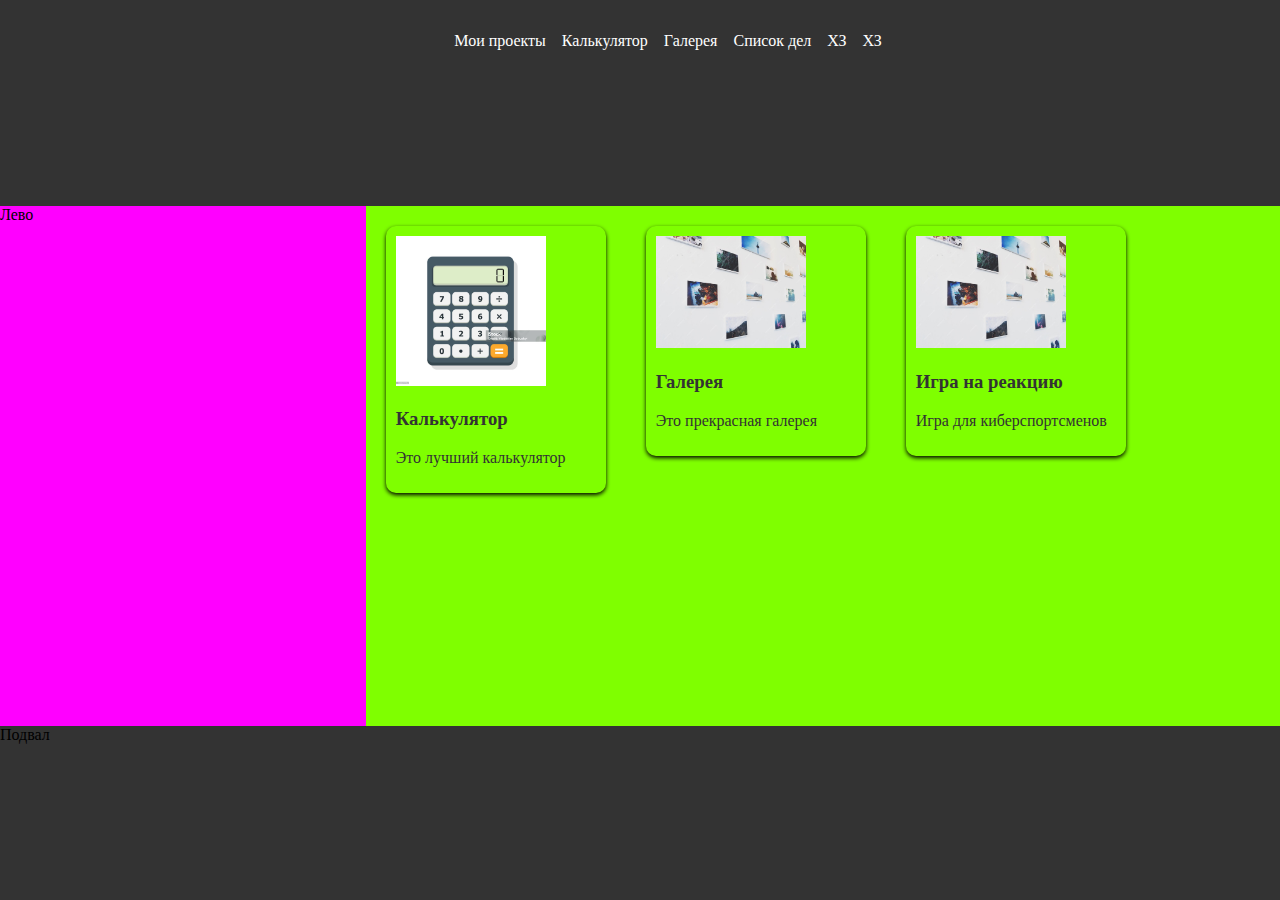
<file: index.html>
<!DOCTYPE html>
<html lang="en">
<head>
    <meta charset="UTF-8">
    <meta name="viewport" content="width=device-width, initial-scale=1.0">
    <title>Портфолио</title>
    <link rel="stylesheet" href="Style/style.css">
</head>
<body>
    <header>
        <nav>
            <ul class="main-menu"> 
                <li><a href="">Мои проекты</a></li>
                <li><a href="">Калькулятор</a></li>
                <li><a href="">Галерея</a></li>
                <li><a href="">Список дел</a></li>
                <li><a href="">ХЗ</a></li>
                <li><a href="">ХЗ</a></li>
            </ul>
        </nav>
    </header>
    <div class="conteainer">
        <aside>Лево</aside>
        <main>
            <a href="Program/clac/index.html">
                <div class="card">
                    <img src="Images/istockphoto-1031072096-1024x1024.jpg" alt="">
                    <h3>Калькулятор</h3>
                    <p>Это лучший калькулятор</p>
                </div>  
            </a>
            <a href="Program/gallery/index.html">
            <div class="card">
                <img src="Images/close-up-of-modern-building_1048944-29406155.jpg" alt="">
                <h3>Галерея</h3>
                <p>Это прекрасная галерея</p>
            </div>
            </a>
            <a href="Program/game/index.html">
            <div class="card">
                <img src="Images/close-up-of-modern-building_1048944-29406155.jpg" alt="">
                <h3>Игра на реакцию</h3>
                <p>Игра для киберспортсменов</p>
            </div>
            </a>
        </main>
    </div>
    <footer>Подвал</footer>
</body>
</html>
</file>
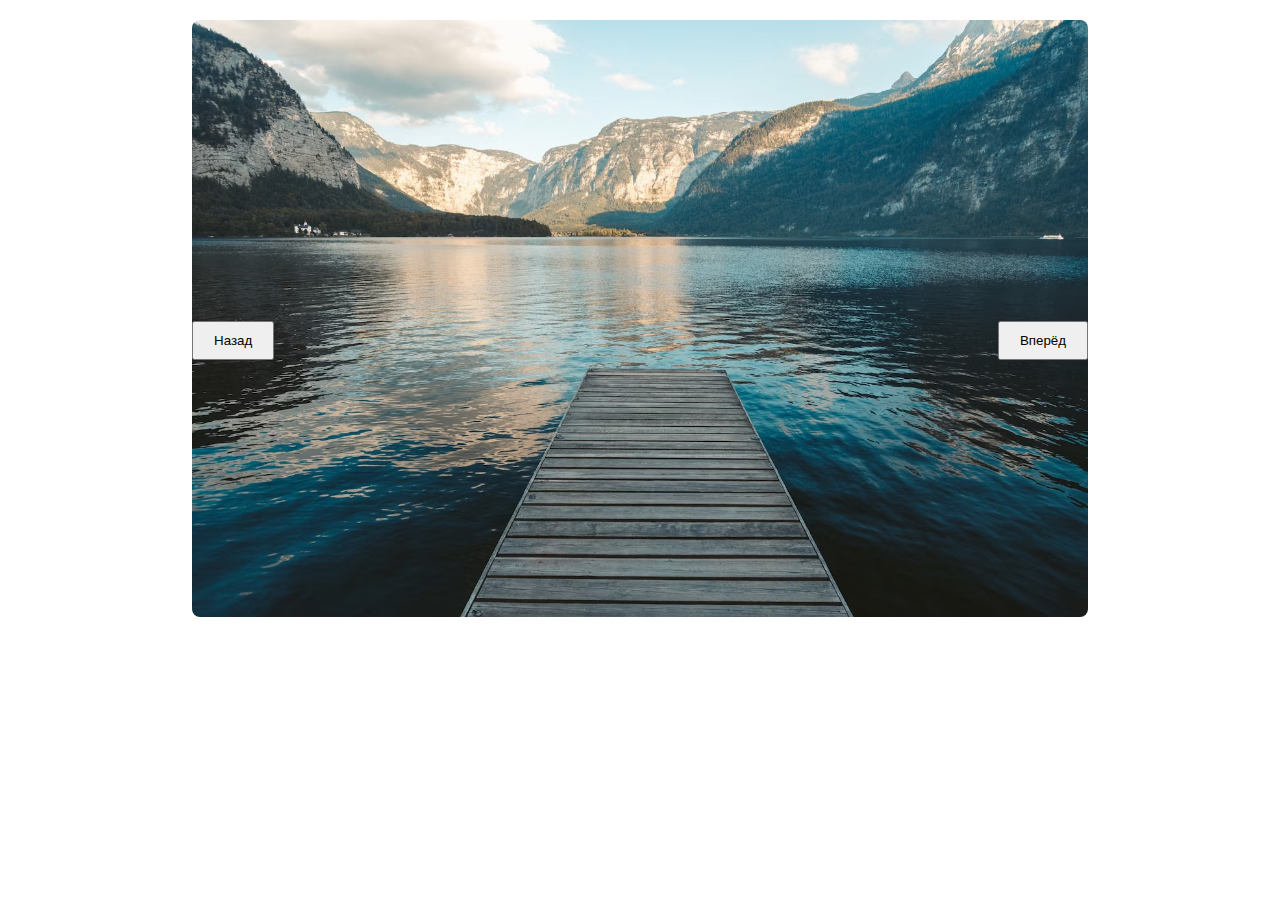
<file: Program/gallery/index.html>
<!DOCTYPE html>
<html lang="en">
<head>
    <meta charset="UTF-8">
    <meta name="viewport" content="width=device-width, initial-scale=1.0">
    <title>Галерея</title>
    <link rel="stylesheet" href="/Program/gallery/style.css">
</head>
<body>
    <div id="gallery">
        <img src="/Program/Image/image1.avif" id="current-image">
        <div id="controls">
            <button id="prev">Назад</button>
            <button id="next">Вперёд</button>
        </div>
    </div>
    <script src="gal.js"></script>
</body>
</html>
</file>
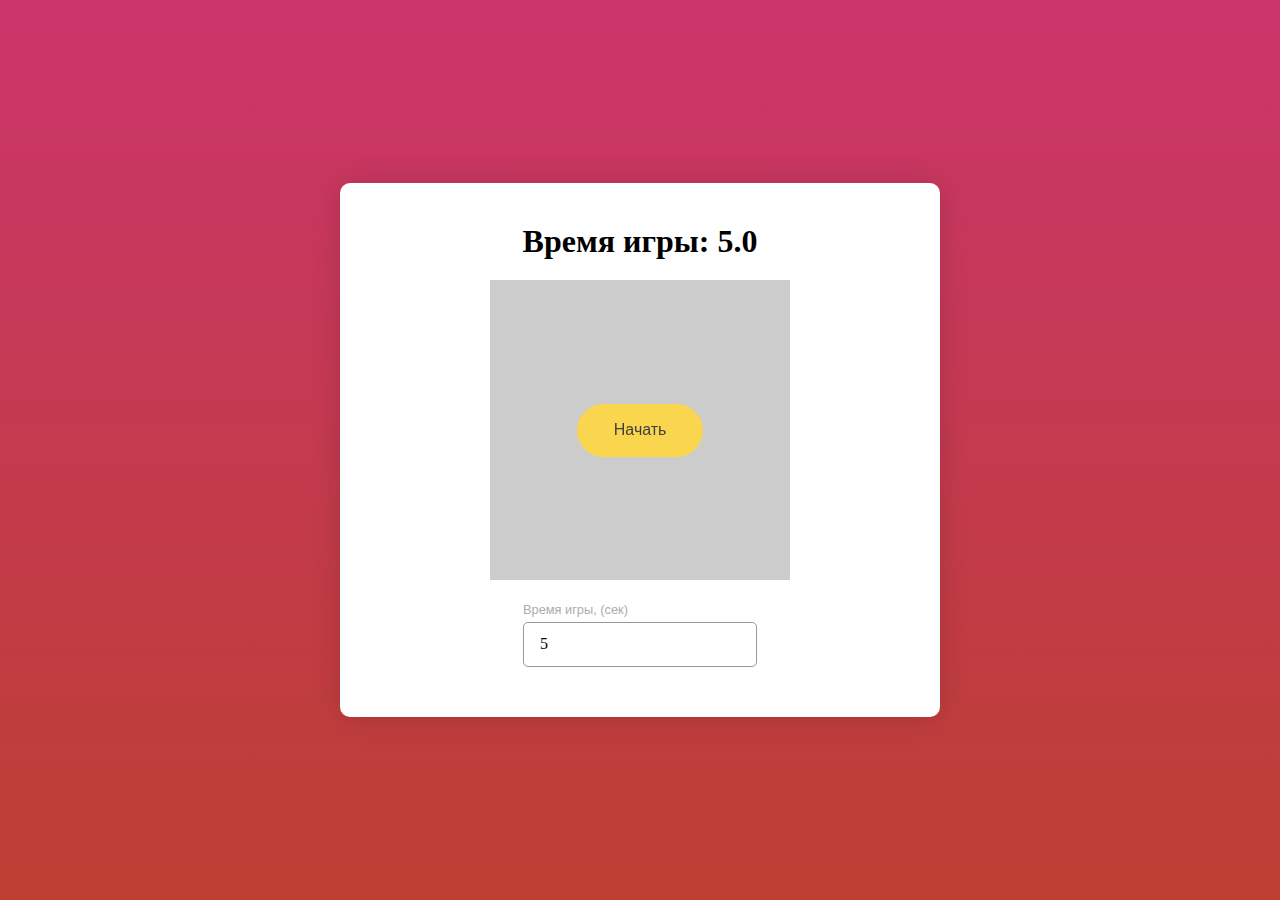
<file: Program/game/index.html>
<!DOCTYPE html>
<html lang="en">
<head>
  <meta charset="UTF-8">
  <meta name="viewport" content="width=device-width, initial-scale=1.0">
  <meta http-equiv="X-UA-Compatible" content="ie=edge">
  <link rel="stylesheet" href="styles.css">
  <title>JS Game</title>
</head>
<body>


  <div class="app">
    <div class="app__header">
      <h1 id="time-header">Время игры: <span id="time">5.0</span></h1>
      <h1 id="result-header" class="hide">Ваш результат: <span id="result"></span></h1>
    </div>
    <div class="app__content">
      <button class="btn" id="start">Начать</button>

      <div class="game" id="game"></div>
    </div>
    <div class="app__footer">
      <div class="input">
        <label for="game-time">Время игры, (сек)</label>
        <input type="number" id="game-time" min="5" step="1" value="5">
      </div>
    </div>
  </div>
  

  <script src="index.js"></script>
</body>
</html>
</file>
<file: Style/style.css>
body{
    display: flex;
    flex-direction: column;
    justify-content: space-between;
    height: 100vh;
    margin: 0;
}
header{
    background-color: #333;
    flex: 1;
    padding: 1em;
    color: white;
}
aside{
    background-color: fuchsia;
    flex: 2;
}
main{
    background-color: chartreuse;
    flex: 5;
    display: flex;
    flex-wrap: wrap;
    align-items: flex-start;
}
footer{
    background-color: #333;
    flex: 1;
}
.conteainer{
    display: flex;
    flex: 3;
}
.main-menu{
    list-style: none;
    display: flex;
    justify-content: center;
}
.main-menu a{
    text-decoration: none;
    color: white;
    padding-left: 1em;
}
.card{
    width: 200px;
    border-radius: 10px;
    padding: 10px;
    margin: 20px;
    box-shadow: 0 2px 4px rgb(0,0,0);
}
.card img{
    width: 150px;
}
main a, main a:visited {
    text-decoration: none;
    color: #333;
}
</file>
<file: Program/gallery/style.css>
body, html{
    margin: 0;
    padding: 0;
    height: 100vh;
    background-color: white;
}
#gallery{
    width: 70%;
    margin:20px auto;
    position: relative;
}
#current-image {
    width: 100%;
    border-radius: 8px;
    cursor: pointer;
}
#controls {
    position: absolute;
    top: 50%;
    width: 100%;
    display: flex;
    justify-content: space-between;
}
button{
    padding: 10px 20px;
    cursor: pointer;
}
</file>
<file: Program/game/styles.css>
* {
  margin: 0;
  padding: 0;
  box-sizing: border-box;
  outline: none;
}

body {
  width: 100%;
  height: 100vh;
  display: flex;
  justify-content: center;
  align-items: center;
  padding: 20px;
  overflow: hidden;
  background: linear-gradient(#CB356B, #BD3F32);
}

.app {
  background: #fff;
  padding: 20px;
  width: 600px;
  margin: 0 auto;
  box-shadow: 0 1px 30px 0 rgba(0,0,0,0.14), 0 0px 0px 0 rgba(0,0,0,.12), 0 0px 0px 0px rgba(0,0,0,.3);
  border-radius: 10px;
}

.app__header {
  padding: 20px;
  text-align: center;
}

.app__content {
  display: flex;
  position: relative;
  align-items: center;
  justify-content: center;
}

.app__footer {
  padding: 20px;
  display: flex;
  flex-direction: column;
  align-items: center;
}

.input {
  display: flex;
  flex-direction: column;
  margin-bottom: 10px;
}

.input label {
  display: inline-block;
  max-width: 100%;
  margin-bottom: 3px;
  color: #acacac;
  font-family: GothamPro,sans-serif;
  font-size: .8rem;
  font-weight: normal;
  line-height: 1.2rem;
}

.input input {
  display: block;
  width: 100%;
  max-height: 2.8rem;
  padding: .8rem 1rem;
  font-size: inherit;
  font-family: inherit;
  font-weight: inherit;
  line-height: 1.4;
  color: #000;
  background: #fff none;
  border: 1px solid #999;
  border-radius: 5px;
}

.game {
  position: relative;
  display: flex;
  align-items: center;
  justify-content: center;
  border: 1px solid #ccc;
  background: #ccc;
  min-height: 300px;
  min-width: 300px;
  max-width: 300px;
  max-height: 300px;
}

.hide {
  display: none!important;
}

.btn {
  position: absolute;
  z-index: 1;
  display: inline-block;
  padding: 1rem 2.3rem;
  margin-bottom: 0;
  font-weight: normal;
  font-family: GothamPro, sans-serif;
  font-size: 1rem;
  line-height: 1.3rem;
  text-align: center;
  white-space: nowrap;
  vertical-align: middle;
  touch-action: manipulation;
  cursor: pointer;
  user-select: none;
  background: #fad64e;
  color: #3f3f3f;
  border: none;
  border-radius: 2.8rem;
  transition: transform .2s ease-in-out,box-shadow .2s ease-in-out,-webkit-transform .2s ease-in-out,-webkit-box-shadow .2s ease-in-out;
  will-change: transform;
}

.btn:disabled {
  background: #ccc!important;
  border: 1px solid #ccc;
  color: #000;
  cursor: not-allowed;
}

.btn:active {
  transition: transform .1s ease-in-out,box-shadow .1s ease-in-out!important;
  transform: none!important;
  box-shadow: none!important;
}

.btn:hover {
  box-shadow: 0 6px 16px 0 rgba(0,0,0,.2);
  transform: translateY(-1px);
}

.color-white {
  color: #fff;
  background-color: #fff;
}
</file>
